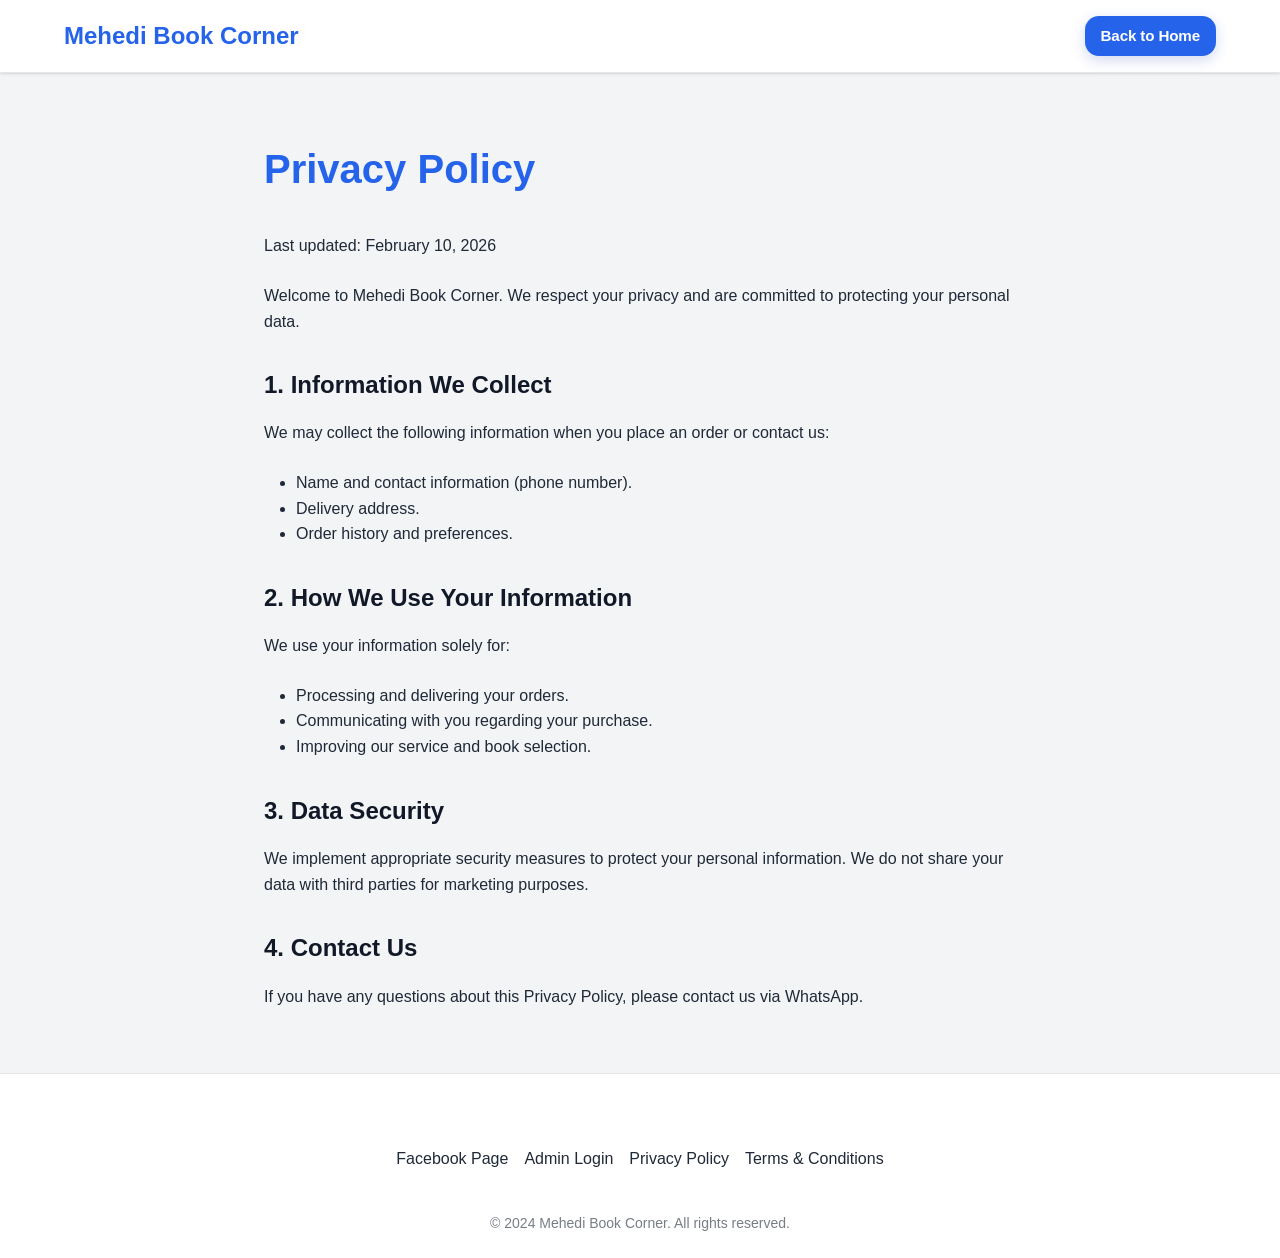
<file: privacy.html>
<!DOCTYPE html>
<html lang="bn">

<head>
    <meta charset="UTF-8">
    <meta name="viewport" content="width=device-width, initial-scale=1.0">
    <title>Privacy Policy | Mehedi Book Corner</title>
    <link rel="stylesheet" href="style.css">
    <link rel="stylesheet" href="https://cdnjs.cloudflare.com/ajax/libs/font-awesome/6.4.0/css/all.min.css">
    <style>
        .legal-content {
            max-width: 800px;
            margin: 4rem auto;
            padding: 0 1.5rem;
        }

        .legal-content h1 {
            font-size: 2.5rem;
            margin-bottom: 2rem;
            color: var(--primary-color);
        }

        .legal-content h2 {
            font-size: 1.5rem;
            margin-top: 2rem;
            margin-bottom: 1rem;
        }

        .legal-content p,
        .legal-content ul {
            margin-bottom: 1.5rem;
            line-height: 1.6;
            color: var(--text-color);
        }

        .legal-content ul {
            padding-left: 2rem;
            list-style-type: disc;
        }
    </style>
</head>

<body>

    <header
        style="position: sticky; top: 0; background: var(--card-bg); box-shadow: var(--shadow-sm); z-index: 100; border-bottom: 1px solid var(--border-color);">
        <div class="container header-container">
            <a href="index.html" class="logo">
                <h1 style="font-size: 1.5rem; color: var(--primary-color);">Mehedi Book Corner</h1>
            </a>
            <a href="index.html" class="btn btn-primary" style="padding: 0.5rem 1rem;">Back to Home</a>
        </div>
    </header>

    <div class="legal-content">
        <h1>Privacy Policy</h1>
        <p>Last updated: February 10, 2026</p>

        <p>Welcome to Mehedi Book Corner. We respect your privacy and are committed to protecting your personal data.
        </p>

        <h2>1. Information We Collect</h2>
        <p>We may collect the following information when you place an order or contact us:</p>
        <ul>
            <li>Name and contact information (phone number).</li>
            <li>Delivery address.</li>
            <li>Order history and preferences.</li>
        </ul>

        <h2>2. How We Use Your Information</h2>
        <p>We use your information solely for:</p>
        <ul>
            <li>Processing and delivering your orders.</li>
            <li>Communicating with you regarding your purchase.</li>
            <li>Improving our service and book selection.</li>
        </ul>

        <h2>3. Data Security</h2>
        <p>We implement appropriate security measures to protect your personal information. We do not share your data
            with third parties for marketing purposes.</p>

        <h2>4. Contact Us</h2>
        <p>If you have any questions about this Privacy Policy, please contact us via WhatsApp.</p>
    </div>

    <footer>
        <div class="container footer-content">
            <div class="footer-links">
                <a href="#">Facebook Page</a>
                <a href="admin.html">Admin Login</a>
                <a href="privacy.html">Privacy Policy</a>
                <a href="terms.html">Terms & Conditions</a>
            </div>
            <p class="copyright">&copy; 2024 Mehedi Book Corner. All rights reserved.</p>
        </div>
    </footer>

    <script>
        if (localStorage.getItem('theme') === 'dark') {
            document.documentElement.setAttribute('data-theme', 'dark');
        }
    </script>
</body>

</html>
</file>
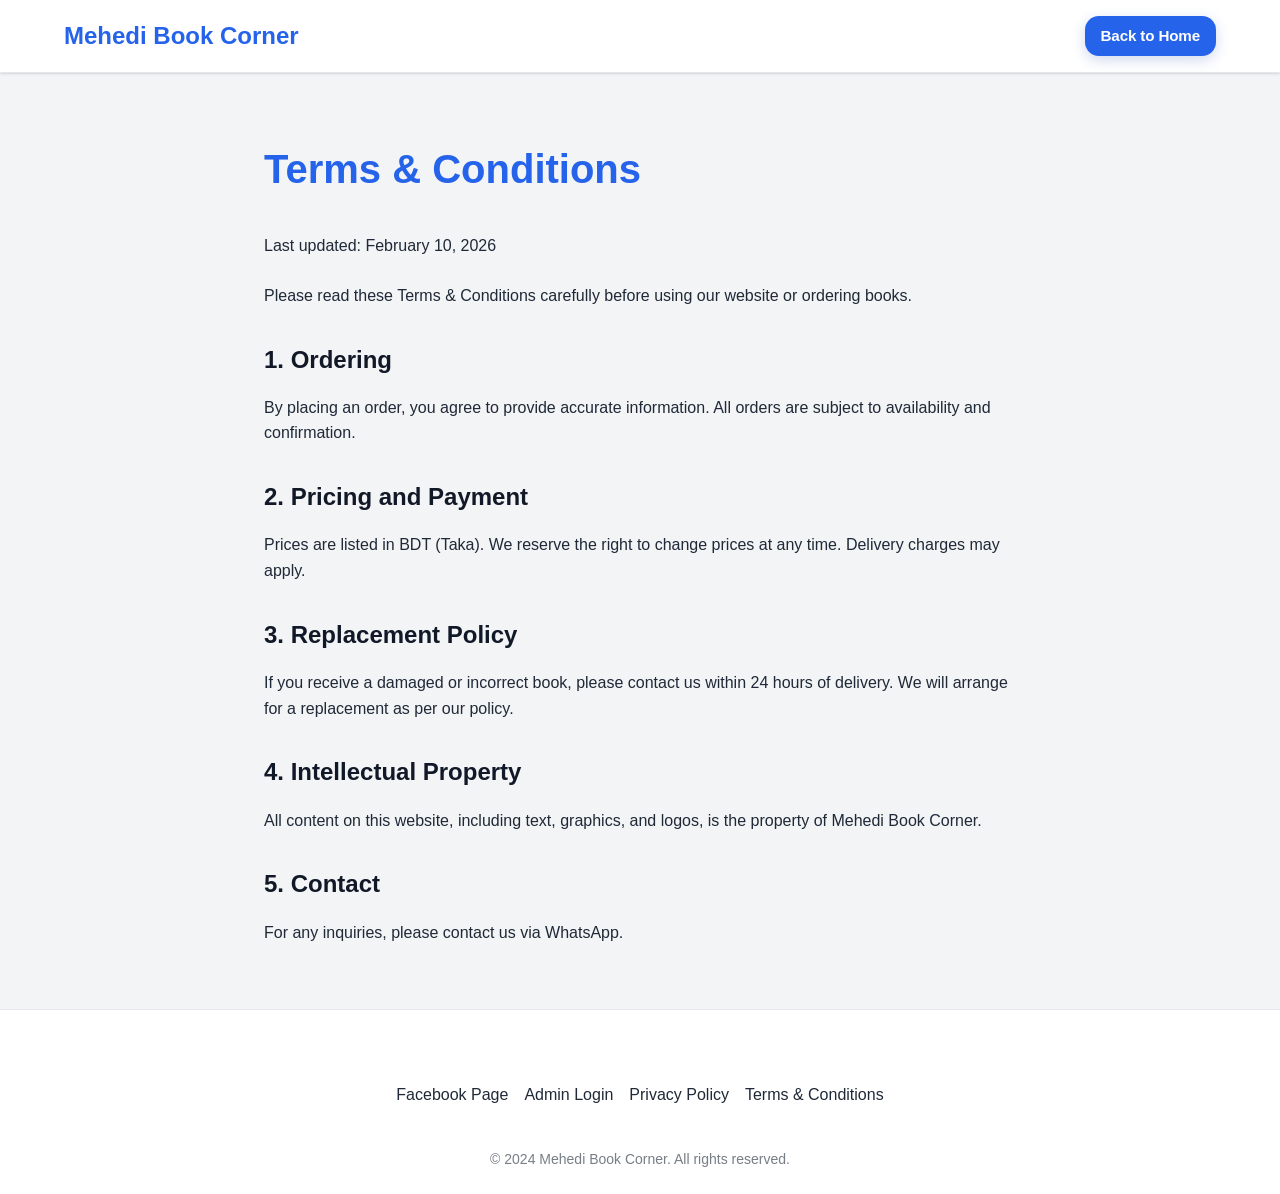
<file: terms.html>
<!DOCTYPE html>
<html lang="bn">

<head>
    <meta charset="UTF-8">
    <meta name="viewport" content="width=device-width, initial-scale=1.0">
    <title>Terms & Conditions | Mehedi Book Corner</title>
    <link rel="stylesheet" href="style.css">
    <link rel="stylesheet" href="https://cdnjs.cloudflare.com/ajax/libs/font-awesome/6.4.0/css/all.min.css">
    <style>
        .legal-content {
            max-width: 800px;
            margin: 4rem auto;
            padding: 0 1.5rem;
        }

        .legal-content h1 {
            font-size: 2.5rem;
            margin-bottom: 2rem;
            color: var(--primary-color);
        }

        .legal-content h2 {
            font-size: 1.5rem;
            margin-top: 2rem;
            margin-bottom: 1rem;
        }

        .legal-content p,
        .legal-content ul {
            margin-bottom: 1.5rem;
            line-height: 1.6;
            color: var(--text-color);
        }

        .legal-content ul {
            padding-left: 2rem;
            list-style-type: disc;
        }
    </style>
</head>

<body>

    <header
        style="position: sticky; top: 0; background: var(--card-bg); box-shadow: var(--shadow-sm); z-index: 100; border-bottom: 1px solid var(--border-color);">
        <div class="container header-container">
            <a href="index.html" class="logo">
                <h1 style="font-size: 1.5rem; color: var(--primary-color);">Mehedi Book Corner</h1>
            </a>
            <a href="index.html" class="btn btn-primary" style="padding: 0.5rem 1rem;">Back to Home</a>
        </div>
    </header>

    <div class="legal-content">
        <h1>Terms & Conditions</h1>
        <p>Last updated: February 10, 2026</p>

        <p>Please read these Terms & Conditions carefully before using our website or ordering books.</p>

        <h2>1. Ordering</h2>
        <p>By placing an order, you agree to provide accurate information. All orders are subject to availability and
            confirmation.</p>

        <h2>2. Pricing and Payment</h2>
        <p>Prices are listed in BDT (Taka). We reserve the right to change prices at any time. Delivery charges may
            apply.</p>

        <h2>3. Replacement Policy</h2>
        <p>If you receive a damaged or incorrect book, please contact us within 24 hours of delivery. We will arrange
            for a replacement as per our policy.</p>

        <h2>4. Intellectual Property</h2>
        <p>All content on this website, including text, graphics, and logos, is the property of Mehedi Book Corner.</p>

        <h2>5. Contact</h2>
        <p>For any inquiries, please contact us via WhatsApp.</p>
    </div>

    <footer>
        <div class="container footer-content">
            <div class="footer-links">
                <a href="#">Facebook Page</a>
                <a href="admin.html">Admin Login</a>
                <a href="privacy.html">Privacy Policy</a>
                <a href="terms.html">Terms & Conditions</a>
            </div>
            <p class="copyright">&copy; 2024 Mehedi Book Corner. All rights reserved.</p>
        </div>
    </footer>

    <script>
        if (localStorage.getItem('theme') === 'dark') {
            document.documentElement.setAttribute('data-theme', 'dark');
        }
    </script>
</body>

</html>
</file>
<file: style.css>
:root {
    /* Color Palette - Professional Corporate Blue */
    --primary-color: #2563eb;
    /* Blue 600 */
    --primary-hover: #1d4ed8;
    /* Blue 700 */
    --secondary-color: #93c5fd;
    /* Blue 300 */
    --text-secondary: #4b5563;
    /* Gray 600 */

    /* Cosmic Search Light Theme Variables */
    --cosmic-bg: #ffffff;
    --cosmic-text: #1f2937;
    --cosmic-placeholder: #6b7280;
    --cosmic-mask-bg: linear-gradient(90deg, transparent, #ffffff);
    --cosmic-glow-opacity: 0.15;
    --cosmic-star-color: #2563eb;
    --cosmic-bg-opacity: 0.1;
    --cosmic-border: 1px solid #e5e7eb;
    --cosmic-glow-color: #3b82f6;

    /* Light Mode Default */
    --bg-color: #f3f4f6;
    /* Cool Gray 50 */
    --card-bg: #ffffff;
    --text-color: #1f2937;
    /* Gray 800 */
    --heading-color: #111827;
    /* Gray 900 */
    --border-color: #e5e7eb;
    /* Gray 200 */
    --shadow-sm: 0 1px 3px 0 rgb(0 0 0 / 0.1), 0 1px 2px -1px rgb(0 0 0 / 0.1);
    --shadow-md: 0 4px 6px -1px rgb(0 0 0 / 0.1), 0 2px 4px -2px rgb(0 0 0 / 0.1);
    --shadow-lg: 0 10px 15px -3px rgb(0 0 0 / 0.1), 0 4px 6px -4px rgb(0 0 0 / 0.1);
}

[data-theme="dark"] {
    --bg-color: #0f172a;
    /* Slate 900 */
    --card-bg: #1e293b;
    /* Slate 800 */
    --text-color: #e2e8f0;
    /* Slate 200 */
    --text-secondary: #94a3b8;
    /* Slate 400 */
    --heading-color: #f8fafc;
    /* Slate 50 */
    --border-color: #334155;
    /* Slate 700 */
    --shadow-sm: 0 1px 2px 0 rgb(0 0 0 / 0.3);
    --shadow-md: 0 4px 6px -1px rgb(0 0 0 / 0.3);
    --primary-color: #60a5fa;
    /* Blue 400 - slightly lighter for dark mode */
    --primary-hover: #3b82f6;
    /* Blue 500 */

    /* Cosmic Search Dark Theme Variables */
    --cosmic-bg: #05071b;
    --cosmic-text: #a9c7ff;
    --cosmic-placeholder: #6e8cff;
    --cosmic-mask-bg: linear-gradient(90deg, transparent, #05071b);
    --cosmic-glow-opacity: 0.8;
    --cosmic-star-color: #ffffff;
    --cosmic-bg-opacity: 0.4;
    --cosmic-border: 1px solid transparent;
    --cosmic-glow-color: #4d6dff;
}

* {
    margin: 0;
    padding: 0;
    box-sizing: border-box;
}

/* Sticky Navigation Variables */
:root {
  --nav-height: 80px;
  --nav-bg: var(--card-bg);
  --nav-bg-scrolled: var(--card-bg);
  --nav-text: var(--text-color);
  --nav-text-hover: var(--primary-color);
  --nav-transition: all 0.4s cubic-bezier(0.4, 0, 0.2, 1);
  --nav-logo-size: 1.5rem;
}

.sticky-nav {
  position: sticky;
  top: 0;
  width: 100%;
  height: var(--nav-height);
  background-color: var(--nav-bg);
  border-bottom: 1px solid var(--border-color);
  transition: var(--nav-transition);
  z-index: 1000;
  display: flex;
  align-items: center;
}

.sticky-nav.scrolled {
  height: 70px;
  background-color: var(---nav-bg-scrolled);
  box-shadow: var(--shadow-md);
  backdrop-filter: blur(8px);
  -webkit-backdrop-filter: blur(8px);
}

[data-theme="dark"] .sticky-nav.scrolled {
  background-color: rgba(30, 41, 59, 0.85);
}

.sticky-nav-container {
  max-width: 1200px;
  margin: 0 auto;
  padding: 0 1.5rem;
  width: 100%;
  display: flex;
  align-items: center;
  justify-content: space-between;
}

.sticky-nav-logo h1 {
  font-size: var(--nav-logo-size);
  font-weight: 700;
  color: var(--primary-color);
  margin: 0;
  display: inline-flex;
  align-items: center;
}

.sticky-nav-logo h1::after {
  content: '|';
  margin-left: 2px;
  animation: blink 0.8s infinite;
  font-weight: 300;
  color: var(--primary-color);
  opacity: 1;
}

.sticky-nav-logo h1.typing-finished::after {
  animation: none;
  opacity: 0;
  transition: opacity 0.5s ease;
}

@keyframes blink {
  0%, 100% { opacity: 1; }
  50% { opacity: 0; }
}

.sticky-nav-menu ul {
  display: flex;
  list-style: none;
  margin: 0;
  padding: 0;
  gap: 2rem;
}

.sticky-nav-menu a {
  display: block;
  padding: 0.5rem 0;
  color: var(--nav-text);
  text-decoration: none;
  font-weight: 600;
  position: relative;
  transition: var(--nav-transition);
  font-size: 0.95rem;
}

.sticky-nav-menu a::after {
  content: '';
  position: absolute;
  bottom: 0;
  left: 0;
  width: 0;
  height: 2px;
  background-color: var(--primary-color);
  transition: var(--nav-transition);
  border-radius: 2px;
}

.sticky-nav-menu a:hover {
  color: var(--primary-color);
}

.sticky-nav-menu a:hover::after,
.sticky-nav-menu a.active::after {
  width: 100%;
}

.sticky-nav-menu a.active {
  color: var(--primary-color);
}

.header-actions {
  display: flex;
  align-items: center;
  gap: 0.75rem;
}

.header-btn {
  display: inline-flex;
  align-items: center;
  justify-content: center;
  background: transparent;
  border: 1px solid var(--border-color);
  color: var(--text-color);
  width: 38px;
  height: 38px;
  border-radius: 0.5rem;
  cursor: pointer;
  font-size: 1.1rem;
  transition: all 0.2s;
  background-color: var(--card-bg);
}

.header-btn:hover {
  background-color: var(--bg-color);
  color: var(--primary-color);
  transform: translateY(-1px);
}

#mobile-menu-btn {
  display: none;
}

/* Mobile responsiveness */
@media (max-width: 992px) {
  #mobile-menu-btn {
    display: flex;
  }

  .sticky-nav-menu {
    position: fixed;
    top: var(--nav-height);
    left: 0;
    width: 100%;
    background-color: var(--card-bg);
    border-bottom: 1px solid var(--border-color);
    box-shadow: var(--shadow-lg);
    padding: 1.5rem 0;
    clip-path: polygon(0 0, 100% 0, 100% 0, 0 0);
    transition: var(--nav-transition);
    z-index: 999;
  }

  .sticky-nav-menu.active {
    clip-path: polygon(0 0, 100% 0, 100% 100%, 0 100%);
  }

  .sticky-nav-menu ul {
    flex-direction: column;
    align-items: center;
    gap: 1rem;
  }

  .sticky-nav-menu li {
    width: 100%;
    text-align: center;
  }

  .sticky-nav-menu a {
    padding: 0.75rem 0;
    font-size: 1.1rem;
  }
}

body {
    font-family: 'Inter', 'Noto Sans Bengali', sans-serif;
    background-color: var(--bg-color);
    color: var(--text-color);
    line-height: 1.6;
    transition: background-color 0.3s ease, color 0.3s ease;
    scroll-behavior: smooth;
}

h1,
h2,
h3,
h4,
h5,
h6 {
    color: var(--heading-color);
    font-weight: 700;
}

a {
    text-decoration: none;
    color: inherit;
    transition: color 0.2s;
}

ul {
    list-style: none;
}

img {
    max-width: 100%;
    display: block;
}

.container {
    max-width: 1200px;
    margin: 0 auto;
    padding: 0 1.5rem;
}

/* Button Styles */
.btn {
    display: inline-flex;
    align-items: center;
    justify-content: center;
    gap: 0.5rem;
    padding: 0.75rem 1.5rem;
    border-radius: 14px;
    font-weight: 600;
    font-size: 0.95rem;
    letter-spacing: -0.01em;
    cursor: pointer;
    border: none;
    transition: background 0.2s ease, transform 0.1s cubic-bezier(0.2, 0, 0.2, 1);
    -webkit-tap-highlight-color: transparent;
}

.btn:active {
    transform: scale(0.96);
}

.btn-primary {
    background: var(--primary-color);
    color: white;
    box-shadow: 0 4px 14px 0 rgba(30, 64, 175, 0.2);
}

.btn-primary:hover {
    background: var(--primary-hover);
    box-shadow: 0 6px 20px 0 rgba(30, 64, 175, 0.25);
    transform: translateY(-1px);
}

.btn-secondary {
    background: var(--bg-color);
    color: var(--primary-color);
    border: none;
}

.btn-secondary:hover {
    background: var(--border-color);
}

.btn-whatsapp {
    background-color: #34C759; /* iOS System Green */
    color: white;
    font-size: 1.05rem;
    padding: 1rem 2rem;
    box-shadow: 0 4px 14px 0 rgba(52, 199, 89, 0.2);
}

.btn-whatsapp:hover {
    background-color: #2eb050;
    transform: translateY(-1px);
    box-shadow: 0 6px 20px 0 rgba(52, 199, 89, 0.25);
}

.btn-facebook {
    background-color: #007AFF; /* iOS System Blue */
    color: white;
    font-size: 1.05rem;
    padding: 1rem 2rem;
    box-shadow: 0 4px 14px 0 rgba(0, 122, 255, 0.2);
}

.btn-facebook:hover {
    background-color: #006ae0;
    transform: translateY(-1px);
    box-shadow: 0 6px 20px 0 rgba(0, 122, 255, 0.25);
}

/* Header */
header {
    background-color: var(--card-bg);
    border-bottom: 1px solid var(--border-color);
    position: sticky;
    top: 0;
    z-index: 100;
    padding: 1rem 0;
    transition: background-color 0.3s ease, border-color 0.3s ease;
}

.header-container {
    display: flex;
    justify-content: space-between;
    align-items: center;
}

.logo h1 {
    font-size: 1.5rem;
    color: var(--primary-color);
}

nav ul {
    display: flex;
    gap: 2rem;
}

nav a {
    font-weight: 500;
    color: var(--text-color);
}

nav a:hover,
nav a.active {
    color: var(--primary-color);
}

.header-actions {
    display: flex;
    align-items: center;
    gap: 1rem;
}

.header-btn {
    display: inline-flex;
    align-items: center;
    justify-content: center;
    background: transparent;
    border: 1px solid var(--border-color);
    color: var(--text-color);
    padding: 0.5rem;
    width: 38px;
    height: 38px;
    border-radius: 0.5rem;
    cursor: pointer;
    font-size: 1.1rem;
    transition: all 0.2s;
    background-color: var(--card-bg);
    box-shadow: var(--shadow-sm);
}

.header-btn:hover {
    background-color: var(--bg-color);
    color: var(--primary-color);
    transform: translateY(-1px);
}

#mobile-menu-btn {
    display: none;
}

/* Hero Section */
.hero-section {
    padding: 5rem 0;
    text-align: center;
    background: linear-gradient(135deg, rgba(37, 99, 235, 0.1) 0%, rgba(147, 197, 253, 0.1) 100%);
    border-bottom: 1px solid var(--border-color);
}

.hero-title {
    font-size: 2.5rem;
    margin-bottom: 1rem;
    line-height: 1.3;
}

.hero-subtitle {
    font-size: 1.125rem;
    color: var(--text-color);
    margin-bottom: 2rem;
    max-width: 600px;
    margin-left: auto;
    margin-right: auto;
}

/* Featured Section */
.featured-section {
    padding: 4rem 0;
    background-color: var(--card-bg);
    border-bottom: 1px solid var(--border-color);
}

.featured-slider {
    display: flex;
    overflow-x: auto;
    scroll-snap-type: x mandatory;
    scroll-behavior: smooth;
    gap: 1.5rem;
    padding: 1rem 0.5rem 2.5rem 0.5rem;
    scrollbar-width: none; /* Firefox */
    -ms-overflow-style: none; /* IE and Edge */
}

.featured-slider::-webkit-scrollbar {
    display: none;
}

.featured-slider .book-card,
.featured-slider .skeleton-card {
    min-width: 280px;
    max-width: 280px;
    flex: 0 0 auto;
    scroll-snap-align: center;
}

/* Slider Arrow Buttons */
.slider-btn {
    position: absolute;
    top: 50%;
    transform: translateY(-50%);
    background: var(--card-bg);
    border: 1px solid var(--border-color);
    color: var(--text-color);
    width: 40px;
    height: 40px;
    border-radius: 50%;
    display: flex;
    align-items: center;
    justify-content: center;
    cursor: pointer;
    box-shadow: var(--shadow-md);
    z-index: 10;
    transition: all 0.2s;
}

.slider-btn:hover {
    background: var(--primary-color);
    color: white;
    border-color: var(--primary-color);
}

#featured-prev {
    left: -15px;
}

#featured-next {
    right: -15px;
}

@media (max-width: 768px) {
    .slider-btn {
        display: none; /* Touch-based scrolling is preferred on mobile */
    }
}

/* Shop Section */
.shop-section {
    padding: 4rem 0;
}

.section-header {
    text-align: center;
    margin-bottom: 3rem;
}

.section-title {
    font-size: 2rem;
    margin-bottom: 0.5rem;
}

.section-desc {
    color: var(--text-color);
    opacity: 0.8;
}

.shop-controls {
    display: flex;
    flex-direction: column;
    gap: 1.5rem;
    margin-bottom: 2.5rem;
    align-items: center;
}

/* Cosmic Search Bar Styles */
#search-container {
  display: flex;
  align-items: center;
  justify-content: center;
  position: relative;
  padding: 2rem 0;
  margin-bottom: 2.5rem;
  overflow: hidden; /* Contain the galaxy */
  border-radius: 20px;
}

.galaxy {
  height: 400px;
  width: 100%;
  background-image: radial-gradient(var(--cosmic-star-color) 1px, transparent 1px),
    radial-gradient(var(--cosmic-star-color) 1px, transparent 1px);
  background-size: 50px 50px;
  background-position:
    0 0,
    25px 25px;
  position: absolute;
  z-index: -1;
  animation: twinkle 5s infinite;
  opacity: var(--cosmic-bg-opacity);
}

@keyframes twinkle {
  0%,
  100% {
    opacity: calc(var(--cosmic-bg-opacity) / 2);
  }
  50% {
    opacity: var(--cosmic-bg-opacity);
  }
}

.stardust,
.cosmic-ring,
.starfield,
.nebula {
  max-height: 78px;
  max-width: 514px;
  height: 100%;
  width: 100%;
  position: absolute;
  overflow: hidden;
  z-index: -1;
  border-radius: 12px;
  filter: blur(3px);
}

.input {
  background-color: var(--cosmic-bg);
  border: var(--cosmic-border);
  width: 500px;
  height: 64px;
  border-radius: 10px;
  color: var(--cosmic-text);
  padding-inline: 59px;
  font-size: 18px;
  transition: all 0.3s ease;
}

.input::placeholder {
  color: var(--cosmic-placeholder);
}

.input:focus {
  outline: none;
  box-shadow: 0 0 20px rgba(77, 109, 255, 0.4);
}

#main:focus-within > #input-mask {
  display: none;
}

#input-mask {
  pointer-events: none;
  width: 100px;
  height: 20px;
  position: absolute;
  background: var(--cosmic-mask-bg);
  top: 22px;
  left: 70px;
}

#cosmic-glow {
  pointer-events: none;
  width: 30px;
  height: 20px;
  position: absolute;
  background: var(--cosmic-glow-color);
  top: 14px;
  left: 5px;
  filter: blur(20px);
  opacity: var(--cosmic-glow-opacity);
  transition: all 2s;
}

#main:hover > #cosmic-glow {
  opacity: 0;
}

.stardust {
  max-height: 71px;
  max-width: 507px;
  border-radius: 10px;
  filter: blur(2px);
}

.stardust::before {
  content: "";
  z-index: -2;
  text-align: center;
  top: 50%;
  left: 50%;
  transform: translate(-50%, -50%) rotate(83deg);
  position: absolute;
  width: 600px;
  height: 600px;
  background-repeat: no-repeat;
  background-position: 0 0;
  filter: brightness(1.4);
  background-image: conic-gradient(
    rgba(0, 0, 0, 0) 0%,
    var(--cosmic-glow-color),
    rgba(0, 0, 0, 0) 8%,
    rgba(0, 0, 0, 0) 50%,
    var(--cosmic-placeholder),
    rgba(0, 0, 0, 0) 58%
  );
  transition: all 2s;
}

.cosmic-ring {
  max-height: 67px;
  max-width: 503px;
  border-radius: 11px;
  filter: blur(0.5px);
}

.cosmic-ring::before {
  content: "";
  z-index: -2;
  text-align: center;
  top: 50%;
  left: 50%;
  transform: translate(-50%, -50%) rotate(70deg);
  position: absolute;
  width: 600px;
  height: 600px;
  filter: brightness(1.3);
  background-repeat: no-repeat;
  background-position: 0 0;
  background-image: conic-gradient(
    var(--cosmic-bg),
    var(--cosmic-glow-color) 5%,
    var(--cosmic-bg) 14%,
    var(--cosmic-bg) 50%,
    var(--cosmic-placeholder) 60%,
    var(--cosmic-bg) 64%
  );
  transition: all 2s;
}

.starfield {
  max-height: 73px;
  max-width: 512px;
}

.starfield::before {
  content: "";
  z-index: -2;
  text-align: center;
  top: 50%;
  left: 50%;
  transform: translate(-50%, -50%) rotate(82deg);
  position: absolute;
  width: 600px;
  height: 600px;
  background-repeat: no-repeat;
  background-position: 0 0;
  background-image: conic-gradient(
    rgba(0, 0, 0, 0),
    rgba(77, 109, 255, 0.2),
    rgba(0, 0, 0, 0) 10%,
    rgba(0, 0, 0, 0) 50%,
    rgba(110, 140, 255, 0.3),
    rgba(0, 0, 0, 0) 60%
  );
  transition: all 2s;
}

#search-container:hover > .starfield::before {
  transform: translate(-50%, -50%) rotate(-98deg);
}

#search-container:hover > .nebula::before {
  transform: translate(-50%, -50%) rotate(-120deg);
}

#search-container:hover > .stardust::before {
  transform: translate(-50%, -50%) rotate(-97deg);
}

#search-container:hover > .cosmic-ring::before {
  transform: translate(-50%, -50%) rotate(-110deg);
}

#search-container:focus-within > .starfield::before {
  transform: translate(-50%, -50%) rotate(442deg);
  transition: all 4s;
}

#search-container:focus-within > .nebula::before {
  transform: translate(-50%, -50%) rotate(420deg);
  transition: all 4s;
}

#search-container:focus-within > .stardust::before {
  transform: translate(-50%, -50%) rotate(443deg);
  transition: all 4s;
}

#search-container:focus-within > .cosmic-ring::before {
  transform: translate(-50%, -50%) rotate(430deg);
  transition: all 4s;
}

.nebula {
  overflow: hidden;
  filter: blur(30px);
  opacity: var(--cosmic-bg-opacity);
  max-height: 140px;
  max-width: 554px;
}

.nebula:before {
  content: "";
  z-index: -2;
  text-align: center;
  top: 50%;
  left: 50%;
  transform: translate(-50%, -50%) rotate(60deg);
  position: absolute;
  width: 999px;
  height: 999px;
  background-repeat: no-repeat;
  background-position: 0 0;
  background-image: conic-gradient(
    var(--cosmic-bg),
    var(--cosmic-glow-color) 5%,
    var(--cosmic-bg) 38%,
    var(--cosmic-bg) 50%,
    var(--cosmic-placeholder) 60%,
    var(--cosmic-bg) 87%
  );
  transition: all 2s;
}

#main {
  position: relative;
}

#search-icon {
  position: absolute;
  left: 20px;
  top: 19px;
}


}

.categories {
    display: flex;
    flex-wrap: wrap;
    gap: 0.5rem;
    justify-content: center;
}

.filter-btn {
    padding: 0.5rem 1rem;
    border: 1px solid var(--border-color);
    background-color: var(--card-bg);
    color: var(--text-color);
    border-radius: 2rem;
    cursor: pointer;
    font-size: 0.9rem;
    transition: all 0.2s;
}

.filter-btn:hover,
.filter-btn.active {
    background-color: var(--primary-color);
    color: white;
    border-color: var(--primary-color);
}

.category-grid {
    display: grid;
    grid-template-columns: repeat(auto-fit, minmax(180px, 1fr));
    gap: 1.5rem;
    justify-content: center;
}

.category-card {
    background-color: var(--card-bg);
    border: 1px solid var(--border-color);
    border-radius: 1rem;
    transition: all 0.3s cubic-bezier(0.4, 0, 0.2, 1);
    cursor: pointer;
    display: flex;
    flex-direction: column;
    align-items: center;
    padding: 1.5rem 1rem;
    text-align: center;
    box-shadow: var(--shadow-sm);
}

.category-card:hover {
    transform: translateY(-5px);
    box-shadow: var(--shadow-md);
    border-color: var(--primary-color);
    background-color: rgba(37, 99, 235, 0.02);
}

.category-card img {
    width: 100px;
    height: 100px;
    object-fit: cover;
    border-radius: 50%;
    margin-bottom: 1rem;
    background-color: var(--bg-color);
    box-shadow: 0 4px 6px -1px rgba(0,0,0,0.1);
    border: 3px solid var(--card-bg);
    transition: transform 0.3s ease;
}

.category-card:hover img {
    transform: scale(1.05);
}

.category-name {
    font-weight: 700;
    color: var(--heading-color);
    font-size: 1.05rem;
    line-height: 1.3;
}

.book-grid {
    display: grid;
    grid-template-columns: repeat(auto-fill, minmax(260px, 1fr));
    gap: 2rem;
}

.two-col-grid {
    grid-template-columns: repeat(2, 1fr) !important;
}

@media (max-width: 768px) {
    .two-col-grid {
        gap: 1rem;
    }
}

/* Book Card */
.book-card {
    background-color: var(--card-bg);
    border: 1px solid var(--border-color);
    border-radius: 1rem;
    overflow: hidden;
    transition: transform 0.3s ease, box-shadow 0.3s ease;
    display: flex;
    flex-direction: column;
}

.book-card:hover {
    transform: translateY(-5px);
    box-shadow: var(--shadow-lg);
}

.book-image {
    width: 100%;
    height: 350px;
    object-fit: contain;
    background-color: #f1f5f9;
    animation: skeleton-loading 1.5s infinite ease-in-out;
}

.book-info {
    padding: 1.5rem;
    flex-grow: 1;
    display: flex;
    flex-direction: column;
}

.book-category {
    font-size: 0.75rem;
    color: var(--primary-color);
    text-transform: uppercase;
    font-weight: 700;
    margin-bottom: 0.5rem;
    letter-spacing: 0.05em;
}

.book-title {
    font-size: 1.125rem;
    margin-bottom: 0.25rem;
    line-height: 1.4;
    overflow: hidden;
    text-overflow: ellipsis;
    display: -webkit-box;
    -webkit-line-clamp: 2;
    line-clamp: 2;
    -webkit-box-orient: vertical;
}

.book-author {
    color: var(--text-color);
    font-size: 0.9rem;
    margin-bottom: 1rem;
    opacity: 0.8;
}

.book-price {
    font-size: 1.25rem;
    font-weight: 700;
    color: var(--heading-color);
    margin-top: auto;
    margin-bottom: 1rem;
}

.book-card .btn {
    width: 100%;
    justify-content: center;
}

/* About Section */
.about-section {
    padding: 4rem 0;
    background-color: var(--card-bg);
    border-top: 1px solid var(--border-color);
    border-bottom: 1px solid var(--border-color);
}

.about-content {
    text-align: center;
    max-width: 800px;
}

.about-text p {
    margin-bottom: 2rem;
    font-size: 1.1rem;
}

.features {
    display: grid;
    grid-template-columns: repeat(auto-fit, minmax(250px, 1fr));
    gap: 2rem;
    margin-top: 3rem;
    text-align: left;
}

.feature-item {
    display: flex;
    gap: 1rem;
    align-items: flex-start;
}

.feature-item i {
    font-size: 2rem;
    color: var(--primary-color);
    background-color: rgba(37, 99, 235, 0.1);
    padding: 1rem;
    border-radius: 0.75rem;
}

.feature-item h3 {
    font-size: 1.1rem;
    margin-bottom: 0.25rem;
}

.feature-item p {
    font-size: 0.9rem;
    margin-bottom: 0;
    color: var(--text-color);
}

/* Contact Section */
.contact-section {
    padding: 5rem 0;
    text-align: center;
}

.contact-content .section-title {
    margin-bottom: 1rem;
}

.contact-content p {
    margin-bottom: 2rem;
}

/* Footer */
footer {
    background-color: var(--card-bg);
    border-top: 1px solid var(--border-color);
    padding: 3rem 0 1.5rem;
    text-align: center;
}

.footer-logo h2 {
    color: var(--primary-color);
    margin-bottom: 1rem;
}

.footer-links {
    display: flex;
    gap: 1rem;
    flex-wrap: wrap;
    justify-content: center;
    margin-top: 1.5rem;
}



.footer-links a {
    color: var(--text-color);
}

.footer-links a:hover {
    color: var(--primary-color);
}

.copyright {
    color: var(--text-color);
    opacity: 0.6;
    font-size: 0.875rem;
}

/* Mobile Responsive */
@media (max-width: 768px) {
    .container {
        padding: 0 1rem;
    }

    #mobile-menu-btn {
        display: block;
    }

    nav {
        position: absolute;
        top: 100%;
        left: 0;
        width: 100%;
        background-color: var(--card-bg);
        border-bottom: 1px solid var(--border-color);
        padding: 1rem;
        display: none;
        box-shadow: var(--shadow-md);
    }

    nav.active {
        display: block;
    }

    nav ul {
        flex-direction: column;
        gap: 1rem;
        text-align: center;
    }

    .hero-section {
        padding: 3rem 0;
    }

    .hero-title {
        font-size: 2rem;
    }

    .section-title {
        font-size: 1.75rem;
    }

    .featured-slider .book-card,
    .featured-slider .skeleton-card {
        min-width: 240px;
        max-width: 240px;
        scroll-snap-align: start;
    }


    .shop-section,
    .featured-section,
    .about-section,
    .contact-section {
        padding: 3rem 0;
    }

    .shop-controls {
        flex-direction: column;
        width: 100%;
    }

    .search-bar {
        max-width: 100%;
    }

    .category-grid {
        grid-template-columns: repeat(2, 1fr);
        gap: 0.75rem;
    }

    .category-card {
        padding: 1rem 0.25rem;
    }

    .category-card img {
        width: 75px;
        height: 75px;
        margin-bottom: 0.75rem;
    }

    .category-name {
        font-size: 0.9rem;
    }

    .book-grid {
        grid-template-columns: repeat(auto-fill, minmax(160px, 1fr));
        /* Smaller cards for mobile */
        gap: 1rem;
    }

    .two-col-grid {
        grid-template-columns: repeat(2, 1fr) !important;
    }

    .book-image {
        height: 240px;
        /* Smaller image height */
    }

    .two-col-grid .book-image {
        height: 180px;
    }

    .book-info {
        padding: 1rem;
    }

    .two-col-grid .book-info {
        padding: 0.75rem;
    }

    .book-title {
        font-size: 1rem;
    }

    .book-price {
        font-size: 1.1rem;
    }

    .feature-item {
        flex-direction: column;
        text-align: center;
        align-items: center;
    }
}

@media (max-width: 480px) {
    .book-grid:not(.two-col-grid) {
        grid-template-columns: 1fr;
        /* 1 column on very small screens except 2-col view */
    }

    .book-grid:not(.two-col-grid) .book-image {
        height: 350px;
        /* Restore height for single column */
    }

    .category-grid {
        grid-template-columns: repeat(2, 1fr);
    }

    .two-col-grid {
        grid-template-columns: repeat(2, 1fr) !important;
        gap: 0.5rem;
    }

    .two-col-grid .book-image {
        height: 150px;
    }

    .two-col-grid .book-title {
        font-size: 0.85rem;
    }

    .two-col-grid .book-price {
        font-size: 1rem;
    }

    .two-col-grid .btn {
        padding: 0.5rem;
        font-size: 0.8rem;
    }
}

/* Reviews Slider */
.reviews-section {
    --slide-width: 320px;
    --slide-height: 500px;
    padding: 4rem 0;
    background-color: var(--bg-color);
    overflow: hidden;
}

@media (max-width: 768px) {
    .reviews-section {
        --slide-width: 250px;
        --slide-height: 400px;
    }
}

@media (max-width: 480px) {
    .reviews-section {
        --slide-width: 200px;
        --slide-height: 350px;
    }
}

.slider {
    height: var(--slide-height);
    /* Dynamic height responsive to mobile screens */
    margin: auto;
    position: relative;
    width: 100%;
    display: grid;
    place-items: center;
    overflow: hidden;
}

.slide-track {
    display: flex;
    width: max-content;
    /* dynamcally sized by children */
    animation: scroll-loop 30s linear infinite;
}

.slide {
    height: var(--slide-height);
    flex: 0 0 var(--slide-width);
    display: flex;
    align-items: center;
    padding: 10px;
    perspective: 100px;
}

.slide img {
    width: 100%;
    height: 100%;
    object-fit: cover;
    /* Prevent vertical/horizontal squishing */
    border-radius: 1rem;
    box-shadow: var(--shadow-md);
    transition: transform 0.5s;
    background: #e2e8f0;
    animation: skeleton-loading 1.5s infinite ease-in-out;
}

@keyframes skeleton-loading {
    0% { background-color: #e2e8f0; }
    50% { background-color: #cbd5e1; }
    100% { background-color: #e2e8f0; }
}

.slide img:hover {
    transform: scale(1.05);
    /* Zoom on hover */
}

@keyframes scroll-loop {
    0% {
        transform: translateX(0);
    }

    100% {
        transform: translateX(calc(-1 * var(--slide-width) * var(--slide-count, 6)));
        /* Dynamic scroll offset fully driven by responsive CSS variables */
    }
}

/* Cart Styles */
.floating-cart {
    position: fixed;
    bottom: 30px;
    right: 30px;
    width: 60px;
    height: 60px;
    background-color: var(--primary-color);
    color: white;
    border-radius: 50%;
    display: flex;
    align-items: center;
    justify-content: center;
    font-size: 1.5rem;
    box-shadow: var(--shadow-lg);
    cursor: pointer;
    z-index: 999;
    transition: transform 0.2s, background-color 0.2s;
}

.floating-cart:hover {
    transform: scale(1.05);
    background-color: var(--primary-hover);
}

.cart-badge {
    position: absolute;
    top: -5px;
    right: -5px;
    background-color: #ef4444; /* Red */
    color: white;
    font-size: 0.8rem;
    font-weight: 700;
    width: 24px;
    height: 24px;
    border-radius: 50%;
    display: flex;
    align-items: center;
    justify-content: center;
    border: 2px solid var(--card-bg);
}

.cart-sidebar {
    position: fixed;
    top: 0;
    right: -100%;
    width: 100%;
    max-width: 400px;
    height: 100vh;
    background-color: var(--card-bg);
    z-index: 1001;
    box-shadow: -5px 0 25px rgba(0,0,0,0.15);
    padding: 2rem;
    display: flex;
    flex-direction: column;
    transition: right 0.3s ease-in-out;
}

.cart-sidebar.active {
    right: 0;
}

.cart-overlay {
    position: fixed;
    top: 0;
    left: 0;
    width: 100vw;
    height: 100vh;
    background-color: rgba(0,0,0,0.5);
    z-index: 1000;
    opacity: 0;
    visibility: hidden;
    transition: opacity 0.3s;
}

.cart-overlay.active {
    opacity: 1;
    visibility: visible;
}

.cart-item {
    display: flex;
    gap: 1rem;
    align-items: center;
    background: var(--bg-color);
    padding: 0.75rem;
    border-radius: 0.5rem;
    border: 1px solid var(--border-color);
}

.cart-item img {
    width: 50px;
    height: 70px;
    object-fit: cover;
    border-radius: 0.25rem;
}

.cart-item-details {
    flex-grow: 1;
}

.cart-item-title {
    font-size: 0.95rem;
    font-weight: 600;
    margin-bottom: 0.25rem;
    display: -webkit-box;
    -webkit-line-clamp: 2;
    line-clamp: 2;
    -webkit-box-orient: vertical;
    overflow: hidden;
}

.qty-controls {
    display: flex;
    align-items: center;
    gap: 0.5rem;
    margin-top: 0.25rem;
}

.qty-btn {
    width: 24px;
    height: 24px;
    border-radius: 50%;
    border: 1px solid var(--border-color);
    background: var(--card-bg);
    display: flex;
    align-items: center;
    justify-content: center;
    cursor: pointer;
    color: var(--text-color);
}

.btn-group {
    display: flex;
    gap: 0.5rem;
    width: 100%;
    margin-top: auto;
}
.btn-group .btn {
    flex: 1;
    padding: 0.5rem;
    font-size: 0.9rem;
}
.btn-outline {
    background: rgba(30, 64, 175, 0.1); /* Assuming --primary-color basis */
    border: none;
    color: var(--primary-color);
}
.btn-outline:hover {
    background: rgba(30, 64, 175, 0.15);
}
[data-theme="dark"] .btn-outline {
    background: rgba(96, 165, 250, 0.15);
    color: #60a5fa;
}
[data-theme="dark"] .btn-outline:hover {
    background: rgba(96, 165, 250, 0.25);
}


/* --- File Upload System --- */
:root {
  --upload-bg: rgba(0, 0, 0, 0.02);
  --upload-border: #e2e8f0;
  --upload-border-active: var(--primary-color);
  --upload-text: var(--text-secondary);
  --upload-icon: var(--primary-color);
  --upload-btn-bg: var(--primary-color);
  --upload-btn-text: #ffffff;
  --upload-transition: all 0.3s cubic-bezier(0.4, 0, 0.2, 1);
}

[data-theme="dark"] {
  --upload-bg: rgba(255, 255, 255, 0.03);
  --upload-border: #334155;
  --upload-text: #94a3b8;
}

.file-upload-container {
  width: 100%;
  margin: 1.25rem 0;
}

.file-upload-area {
  position: relative;
  width: 100%;
  min-height: 200px;
  background-color: var(--upload-bg);
  border: 2px dashed var(--upload-border);
  border-radius: 12px;
  display: flex;
  flex-direction: column;
  justify-content: center;
  align-items: center;
  padding: 30px;
  box-sizing: border-box;
  transition: var(--upload-transition);
  cursor: pointer;
}

.file-upload-area:hover {
  background-color: rgba(30, 64, 175, 0.04);
  border-color: var(--upload-border-active);
  transform: translateY(-2px);
}

[data-theme="dark"] .file-upload-area:hover {
  background-color: rgba(96, 165, 250, 0.08);
}

.file-upload-area.active {
  border-color: var(--upload-border-active);
  background-color: rgba(30, 64, 175, 0.08);
  transform: scale(1.02);
  box-shadow: 0 0 20px rgba(30, 64, 175, 0.1);
}

[data-theme="dark"] .file-upload-area.active {
  background-color: rgba(96, 165, 250, 0.15);
  box-shadow: 0 0 20px rgba(96, 165, 250, 0.2);
}

.file-upload-message {
  display: flex;
  flex-direction: column;
  align-items: center;
  text-align: center;
  color: var(--upload-text);
  width: 100%;
}

.file-upload-message i {
  font-size: 3rem;
  color: var(--upload-icon);
  margin-bottom: 1rem;
  filter: drop-shadow(0 4px 6px rgba(0,0,0,0.1));
}

.file-upload-message h3 {
  margin: 0 0 0.5rem;
  font-size: 1.25rem;
  color: var(--text-color);
  font-weight: 600;
}

.file-upload-message p {
  margin: 0.25rem 0;
  font-size: 0.95rem;
  opacity: 0.8;
}

.file-upload-btn {
  display: inline-block;
  padding: 10px 24px;
  margin: 15px 0;
  background-color: var(--upload-btn-bg);
  color: var(--upload-btn-text) !important;
  border-radius: 8px;
  font-weight: 600;
  cursor: pointer;
  transition: var(--upload-transition);
  letter-spacing: 0.025em;
  box-shadow: 0 4px 6px -1px rgba(0, 0, 0, 0.1);
}

.file-upload-btn:hover {
  filter: brightness(1.1);
  transform: translateY(-1px);
  box-shadow: 0 10px 15px -3px rgba(0, 0, 0, 0.1);
}

.file-upload-info {
  font-size: 0.8rem;
  color: var(--text-secondary);
}

.file-upload-preview-area {
  width: 100%;
  margin-top: 20px;
  display: none;
  flex-direction: column;
  align-items: center;
  gap: 15px;
  animation: fadeIn 0.4s ease-out;
}

@keyframes fadeIn {
  from { opacity: 0; transform: translateY(10px); }
  to { opacity: 1; transform: translateY(0); }
}

/* --- Skeleton Loaders --- */
.skeleton {
    background: #e2e8f0;
    background: linear-gradient(110deg, #e2e8f0 8%, #f1f5f9 18%, #e2e8f0 33%);
    background-size: 200% 100%;
    animation: shine 1.5s linear infinite;
    border-radius: 8px;
}

[data-theme="dark"] .skeleton {
    background: #1e293b;
    background: linear-gradient(110deg, #1e293b 8%, #334155 18%, #1e293b 33%);
    background-size: 200% 100%;
}

@keyframes shine {
    to {
        background-position-x: -200%;
    }
}

.skeleton-card {
    background: var(--card-bg);
    border: 1px solid var(--border-color);
    border-radius: 1rem;
    overflow: hidden;
    height: 100%;
    display: flex;
    flex-direction: column;
}

.skeleton-img {
    width: 100%;
    height: 350px;
    border-radius: 0;
}

.skeleton-info {
    padding: 1.5rem;
    flex-grow: 1;
    display: flex;
    flex-direction: column;
}

.skeleton-text {
    height: 12px;
    margin-bottom: 0.75rem;
    border-radius: 4px;
}

.skeleton-text.title { height: 18px; width: 80%; }
.skeleton-text.author { width: 60%; }
.skeleton-text.category { 
    width: 30%; 
    height: 12px; 
    margin-bottom: 0.5rem;
}

.skeleton-btn-group {
    display: flex;
    gap: 0.5rem;
    margin-top: auto;
    padding-top: 0.5rem;
}

.skeleton-btn {
    height: 38px;
    flex: 1;
    border-radius: 0.5rem;
}

.skeleton-category {
    aspect-ratio: 1/1;
    border-radius: 50%;
    width: 100px;
    margin: 0 auto 0.5rem;
}

/* --- Custom Theme Toggle --- */
.theme-switch {
  font-size: 14px; /* Slightly smaller for header */
  position: relative;
  display: inline-block;
  width: 3.5em;
  height: 2em;
}

.theme-switch input {
  opacity: 0;
  width: 0;
  height: 0;
}

.theme-slider {
  --background: #28096b;
  position: absolute;
  cursor: pointer;
  top: 0;
  left: 0;
  right: 0;
  bottom: 0;
  background-color: var(--background);
  transition: .5s;
  border-radius: 30px;
}

.theme-slider:before {
  position: absolute;
  content: "";
  height: 1.4em;
  width: 1.4em;
  border-radius: 50%;
  left: 10%;
  bottom: 15%;
  box-shadow: inset 8px -4px 0px 0px #fff000;
  background: var(--background);
  transition: .5s;
}

.theme-switch input:checked + .theme-slider {
  background-color: #522ba7;
}

.theme-switch input:checked + .theme-slider:before {
  transform: translateX(100%);
  box-shadow: inset 15px -4px 0px 15px #fff000;
}


/* Mobile Responsiveness for Cosmic Search */
@media (max-width: 768px) {
  #search-container {
    padding: 1rem 10px;
  }
  
  .input {
    width: calc(100vw - 40px);
    max-width: 400px;
    font-size: 16px;
    padding-inline: 45px;
    height: 56px;
  }
  
  .stardust, .cosmic-ring, .starfield, .nebula {
    max-width: calc(100vw - 26px);
    max-height: 70px;
  }
  
  #search-icon {
    left: 12px;
    top: 16px;
  }
  
  #input-mask {
    left: 55px;
    width: 60px;
    top: 18px;
  }
  
  #wormhole-icon, .wormhole-border {
    right: 5px;
  }
  
  #wormhole-icon { top: 8px; }
  .wormhole-border { top: 7px; }
}



/* Footer Uiverse Buttons */
.footer-links {
    display: flex;
    gap: 1rem;
    flex-wrap: wrap;
    justify-content: center;
    margin-top: 1.5rem;
}



.footer-btn {
 appearance: none;
 background-color: transparent;
 border: 0.125em solid var(--text-color);
 border-radius: 0.9375em;
 box-sizing: border-box;
 color: var(--text-color);
 cursor: pointer;
 display: inline-block;
 font-family: 'Inter', sans-serif;
 font-size: 14px;
 font-weight: 600;
 line-height: normal;
 margin: 0;
 min-height: auto;
 min-width: 0;
 outline: none;
 padding: 0.6em 1.2em;
 text-align: center;
 text-decoration: none;
 transition: all 300ms cubic-bezier(.23, 1, 0.32, 1);
 user-select: none;
 -webkit-user-select: none;
 touch-action: manipulation;
 will-change: transform;
}

.footer-btn:disabled {
 pointer-events: none;
}

.footer-btn:hover {
 color: var(--bg-color);
 background-color: var(--text-color);
 box-shadow: rgba(0, 0, 0, 0.25) 0 8px 15px;
 transform: translateY(-2px);
}

.footer-btn:active {
 box-shadow: none;
 transform: translateY(0);
}



.copyright {
    margin-top: 2.5rem;
    text-align: center;
}

/* Uiverse 'See Books' Launch Button */
.uiverse-launch-btn {
  display: inline-flex;
  align-items: center;
  justify-content: center;
  font-family: inherit;
  cursor: pointer;
  font-weight: 500;
  font-size: 17px;
  padding: 0.8em 1.3em 0.8em 0.9em;
  color: white;
  background: #ad5389;
  background: linear-gradient(to right, #0f0c29, #302b63, #24243e);
  border: none;
  letter-spacing: 0.05em;
  border-radius: 16px;
  text-decoration: none;
  margin-top: 1rem;
}

.uiverse-launch-btn svg {
  margin-right: 8px;
  transform: rotate(30deg);
  transition: transform 0.5s cubic-bezier(0.76, 0, 0.24, 1);
}

.uiverse-launch-btn span {
  transition: transform 0.5s cubic-bezier(0.76, 0, 0.24, 1);
}

.uiverse-launch-btn:hover svg {
  transform: translateX(5px) rotate(90deg);
}

.uiverse-launch-btn:hover span {
  transform: translateX(7px);
}
</file>
